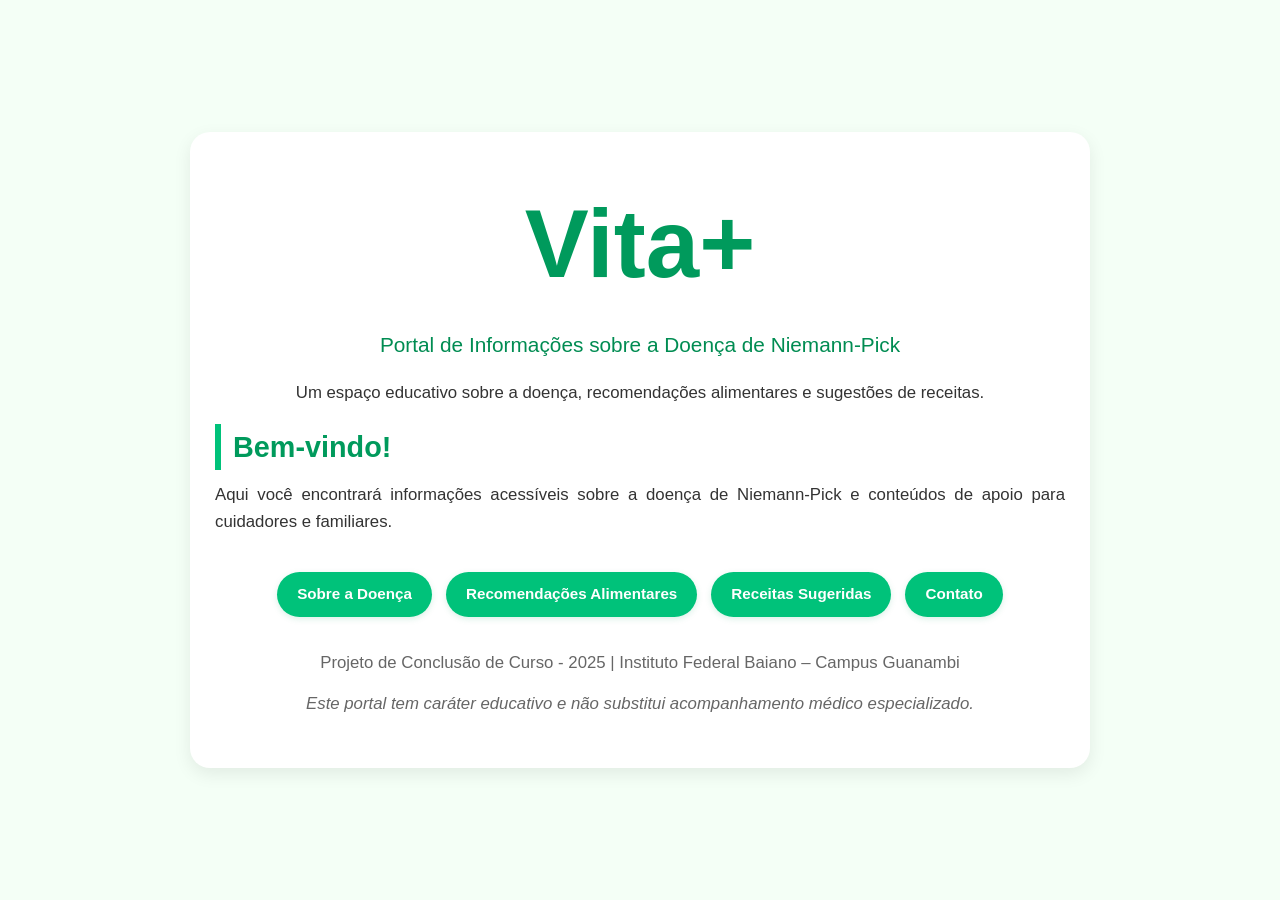
<file: templates/index.html>
<!DOCTYPE html>
<html lang="pt-BR">
<head>
    <meta charset="UTF-8">
    <meta name="viewport" content="width=device-width, initial-scale=1.0">
    <title>Vita+ | Portal Niemann-Pick</title>
    <link rel="stylesheet" href="../static/style.css">
</head>
<body>
    <div class="container">
        <header>
            <h1 class="logo">Vita+</h1>
            <h2 class="subtitle">Portal de Informações sobre a Doença de Niemann-Pick</h2>
            <p>Um espaço educativo sobre a doença, recomendações alimentares e sugestões de receitas.</p>
        </header>

        <main>
            <section class="welcome">
                <h2>Bem-vindo!</h2>
                <p>Aqui você encontrará informações acessíveis sobre a doença de Niemann-Pick e conteúdos de apoio para cuidadores e familiares.</p>
            </section>

            <nav>
                <ul>
                    <li><a href="sobre.html">Sobre a Doença</a></li>
                    <li><a href="alimentacao.html">Recomendações Alimentares</a></li>
                    <li><a href="receitas.html">Receitas Sugeridas</a></li>
                    <li><a href="contato.html">Contato</a></li>
                </ul>
            </nav>
        </main>

        <footer>
            <p>Projeto de Conclusão de Curso - 2025 | Instituto Federal Baiano – Campus Guanambi</p>
            <p><em>Este portal tem caráter educativo e não substitui acompanhamento médico especializado.</em></p>
        </footer>
    </div>
</body>
</html>
</file>
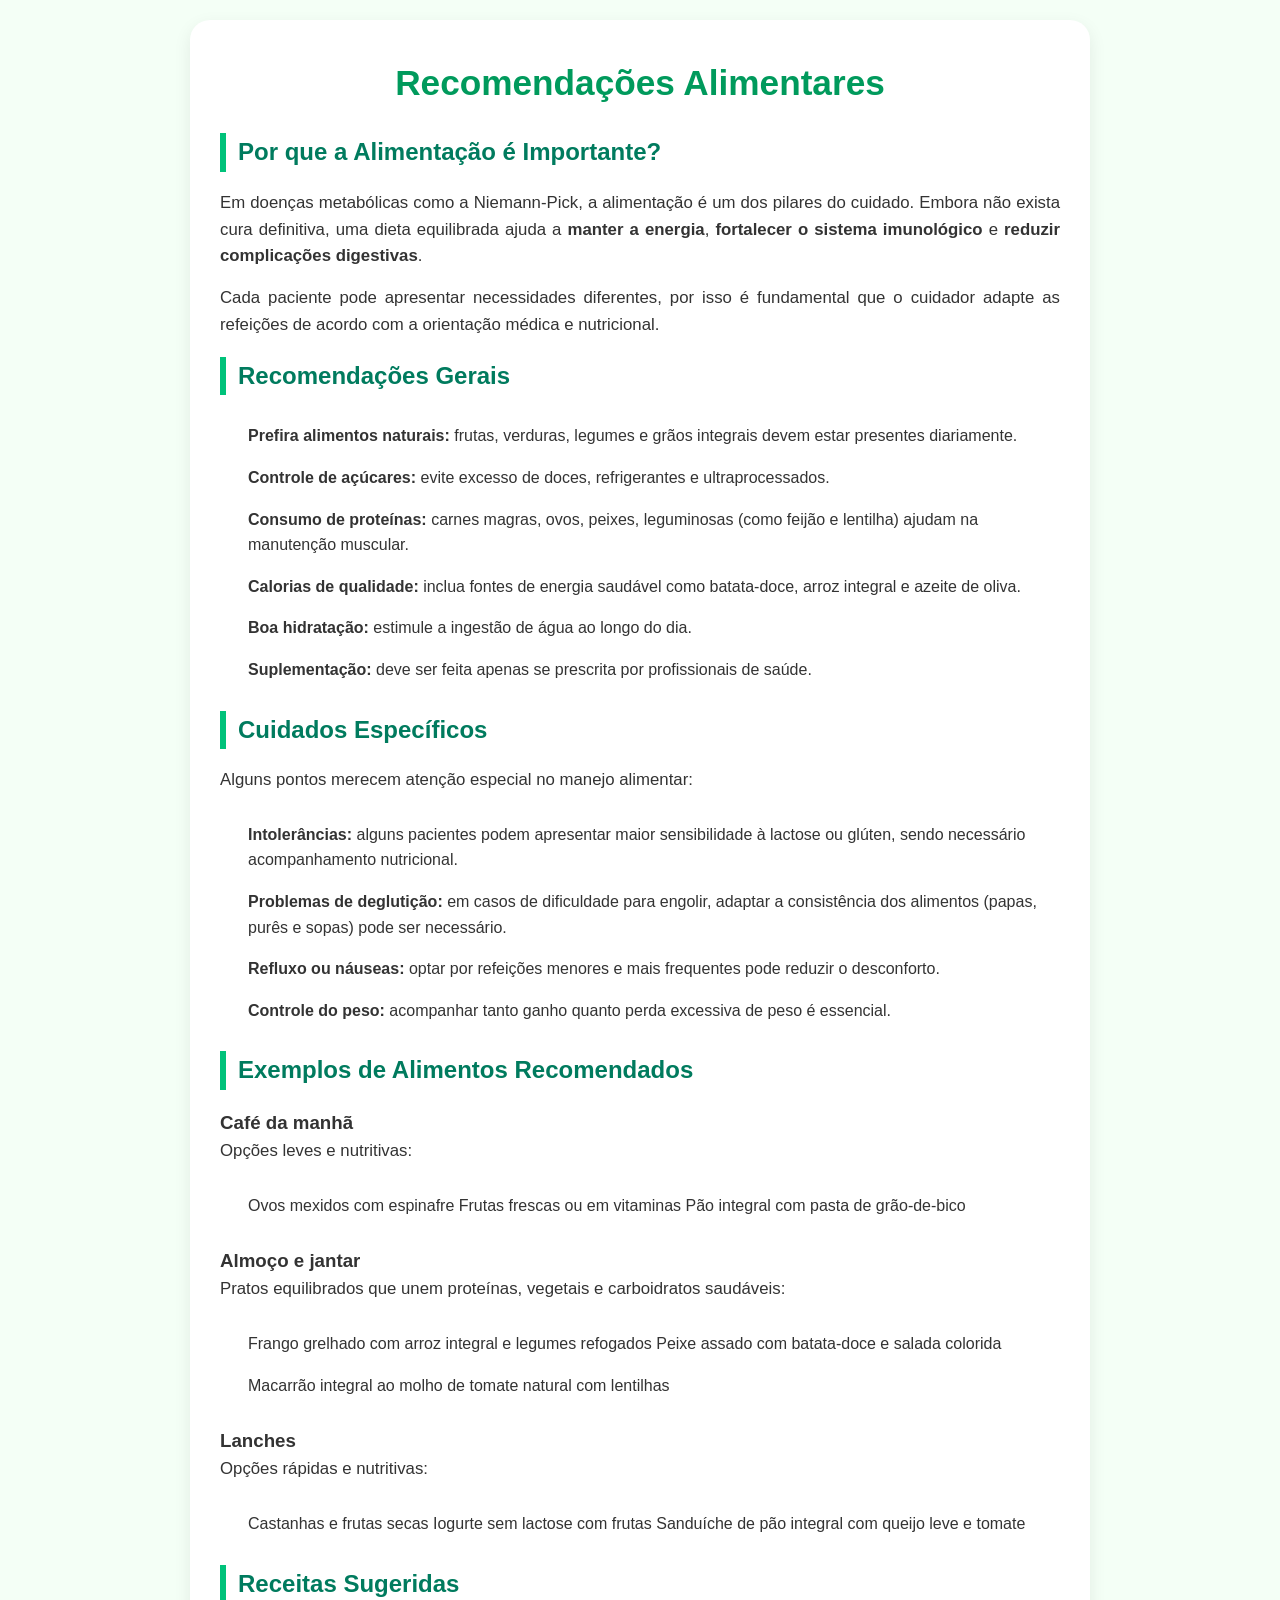
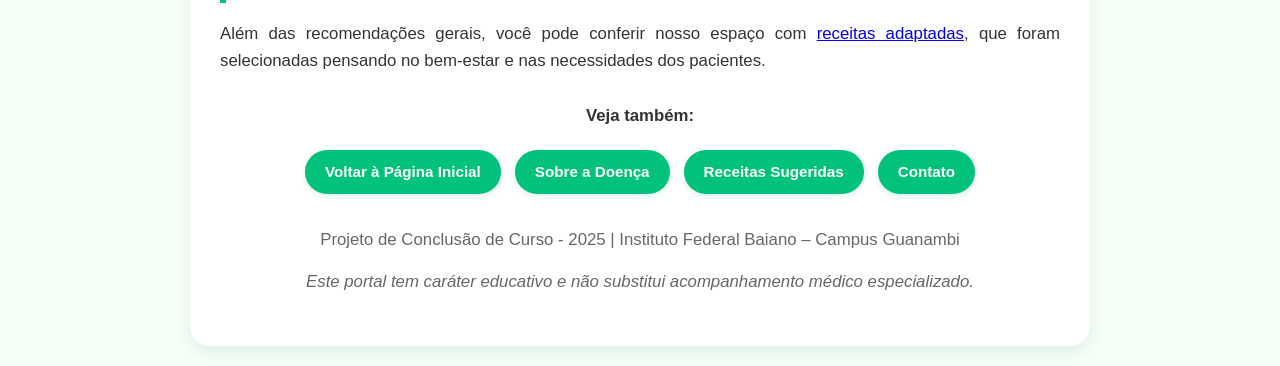
<file: templates/alimentacao.html>
<!DOCTYPE html>
<html lang="pt-BR">
<head>
    <meta charset="UTF-8">
    <meta name="viewport" content="width=device-width, initial-scale=1.0">
    <title>Recomendações Alimentares - Niemann-Pick</title>
    <link rel="stylesheet" href="../static/style.css">
</head>
<body>
    <div class="page-container">
        <header>
            <h1>Recomendações Alimentares</h1>
        </header>

        <main>
            <section>
                <h2>Por que a Alimentação é Importante?</h2>
                <p>
                    Em doenças metabólicas como a Niemann-Pick, a alimentação é um dos pilares do cuidado. 
                    Embora não exista cura definitiva, uma dieta equilibrada ajuda a <strong>manter a energia</strong>, 
                    <strong>fortalecer o sistema imunológico</strong> e <strong>reduzir complicações digestivas</strong>.
                </p>
                <p>
                    Cada paciente pode apresentar necessidades diferentes, por isso é fundamental que o cuidador adapte as refeições 
                    de acordo com a orientação médica e nutricional.
                </p>
            </section>

            <section>
                <h2>Recomendações Gerais</h2>
                <ul>
                    <li><strong>Prefira alimentos naturais:</strong> frutas, verduras, legumes e grãos integrais devem estar presentes diariamente.</li>
                    <li><strong>Controle de açúcares:</strong> evite excesso de doces, refrigerantes e ultraprocessados.</li>
                    <li><strong>Consumo de proteínas:</strong> carnes magras, ovos, peixes, leguminosas (como feijão e lentilha) ajudam na manutenção muscular.</li>
                    <li><strong>Calorias de qualidade:</strong> inclua fontes de energia saudável como batata-doce, arroz integral e azeite de oliva.</li>
                    <li><strong>Boa hidratação:</strong> estimule a ingestão de água ao longo do dia.</li>
                    <li><strong>Suplementação:</strong> deve ser feita apenas se prescrita por profissionais de saúde.</li>
                </ul>
            </section>

            <section>
                <h2>Cuidados Específicos</h2>
                <p>Alguns pontos merecem atenção especial no manejo alimentar:</p>
                <ul>
                    <li><strong>Intolerâncias:</strong> alguns pacientes podem apresentar maior sensibilidade à lactose ou glúten, sendo necessário acompanhamento nutricional.</li>
                    <li><strong>Problemas de deglutição:</strong> em casos de dificuldade para engolir, adaptar a consistência dos alimentos (papas, purês e sopas) pode ser necessário.</li>
                    <li><strong>Refluxo ou náuseas:</strong> optar por refeições menores e mais frequentes pode reduzir o desconforto.</li>
                    <li><strong>Controle do peso:</strong> acompanhar tanto ganho quanto perda excessiva de peso é essencial.</li>
                </ul>
            </section>

            <section>
                <h2>Exemplos de Alimentos Recomendados</h2>
                <article>
                    <h3>Café da manhã</h3>
                    <p>Opções leves e nutritivas:</p>
                    <ul>
                        <li>Ovos mexidos com espinafre</li>
                        <li>Frutas frescas ou em vitaminas</li>
                        <li>Pão integral com pasta de grão-de-bico</li>
                    </ul>
                </article>

                <article>
                    <h3>Almoço e jantar</h3>
                    <p>Pratos equilibrados que unem proteínas, vegetais e carboidratos saudáveis:</p>
                    <ul>
                        <li>Frango grelhado com arroz integral e legumes refogados</li>
                        <li>Peixe assado com batata-doce e salada colorida</li>
                        <li>Macarrão integral ao molho de tomate natural com lentilhas</li>
                    </ul>
                </article>

                <article>
                    <h3>Lanches</h3>
                    <p>Opções rápidas e nutritivas:</p>
                    <ul>
                        <li>Castanhas e frutas secas</li>
                        <li>Iogurte sem lactose com frutas</li>
                        <li>Sanduíche de pão integral com queijo leve e tomate</li>
                    </ul>
                </article>
            </section>

            <section>
                <h2>Receitas Sugeridas</h2>
                <p>
                    Além das recomendações gerais, você pode conferir nosso espaço com <a href="receitas.html">receitas adaptadas</a>, 
                    que foram selecionadas pensando no bem-estar e nas necessidades dos pacientes.
                </p>
            </section>

            <nav>
                <p>Veja também:</p>
                <ul>
                    <li><a href="/">Voltar à Página Inicial</a></li>
                    <li><a href="sobre.html">Sobre a Doença</a></li>
                    <li><a href="receitas.html">Receitas Sugeridas</a></li>
                    <li><a href="contato.html">Contato</a></li>
                </ul>
            </nav>
        </main>

        <footer>
            <p>Projeto de Conclusão de Curso - 2025 | Instituto Federal Baiano – Campus Guanambi</p>
            <p><em>Este portal tem caráter educativo e não substitui acompanhamento médico especializado.</em></p>
        </footer>
    </div>
</body>
</html>
</file>
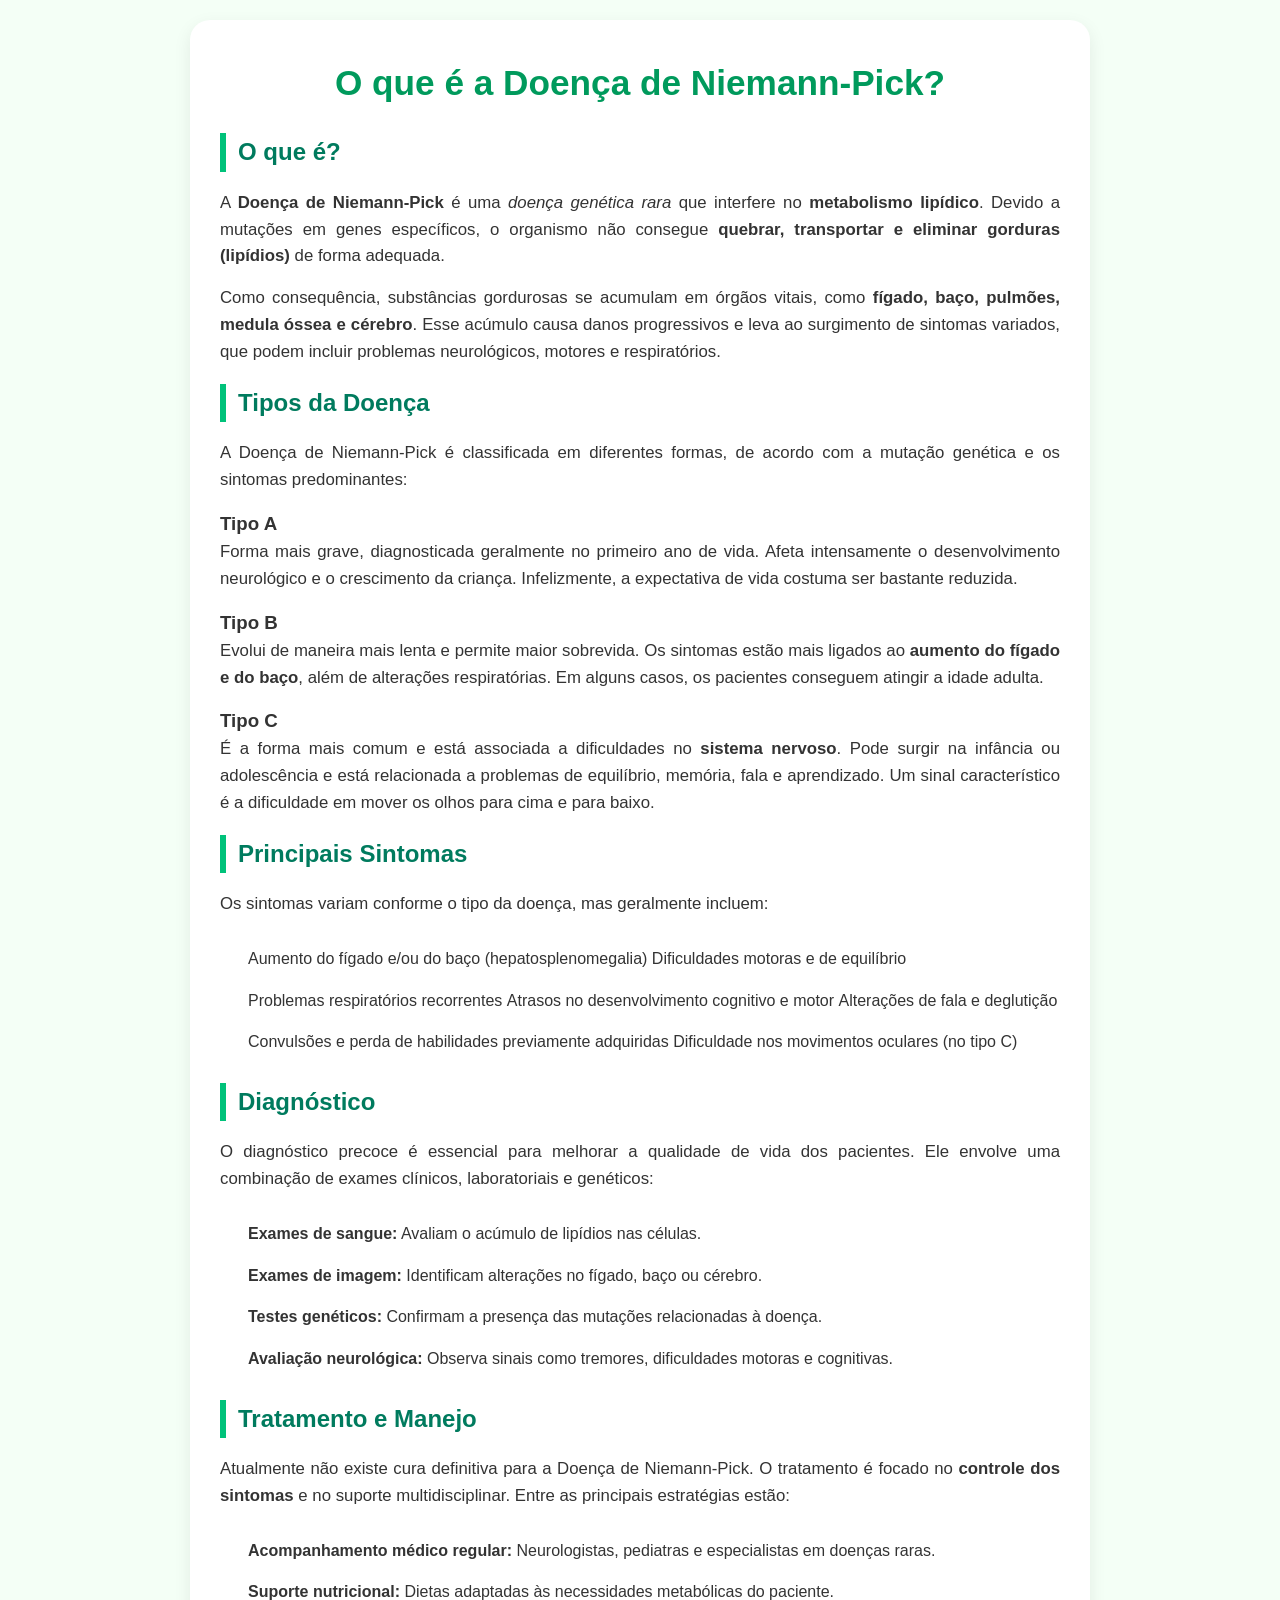
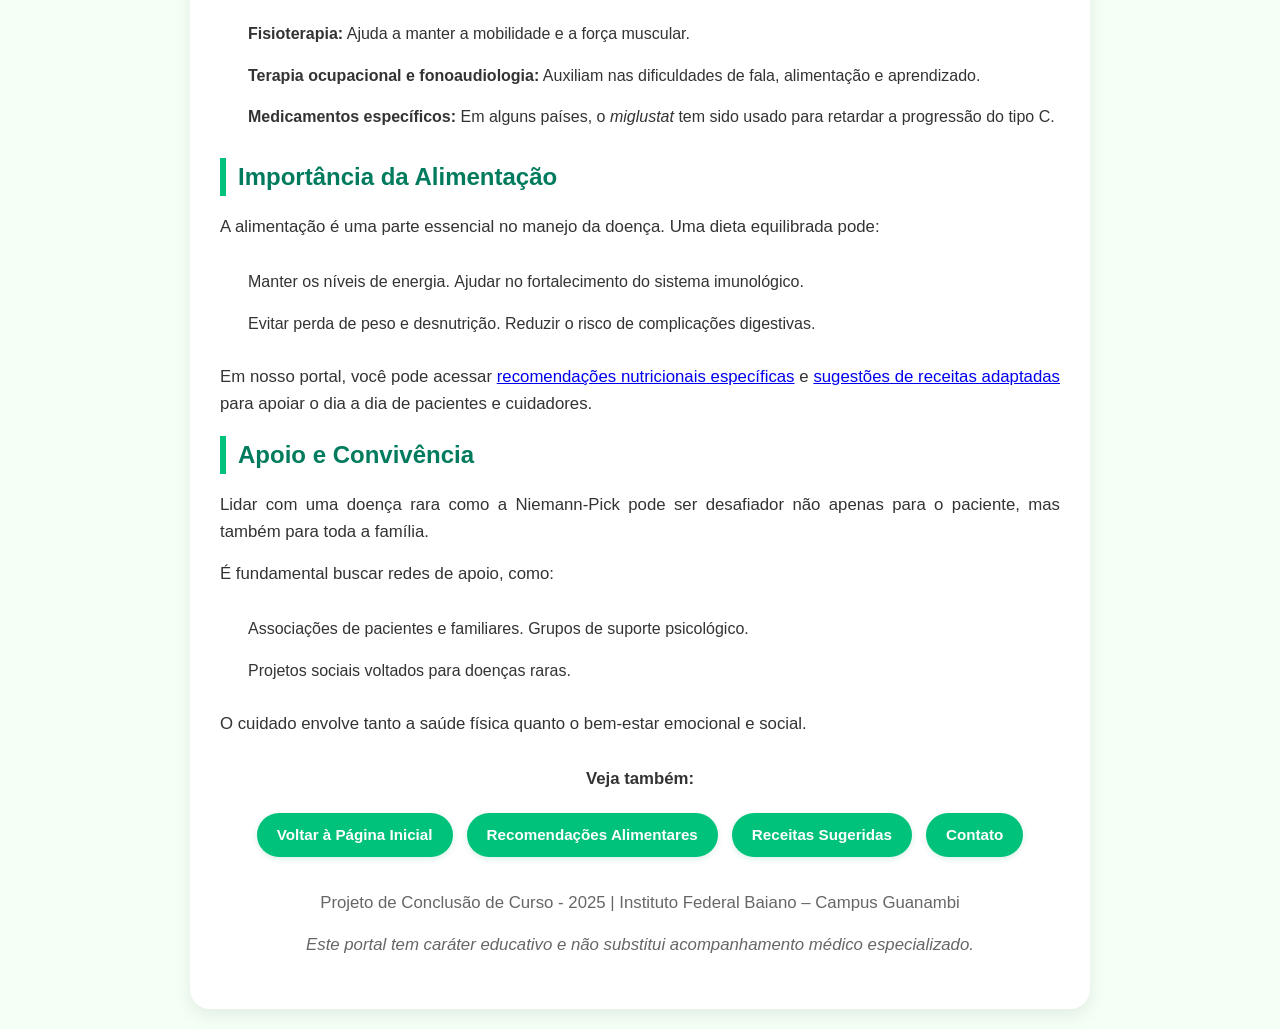
<file: templates/sobre.html>
<!DOCTYPE html>
<html lang="pt-BR">
<head>
    <meta charset="UTF-8">
    <meta name="viewport" content="width=device-width, initial-scale=1.0">
    <title>Sobre a Doença - Niemann-Pick</title>
    <link rel="stylesheet" href="../static/style.css">
</head>
<body>
    <div class="page-container">
        <header>
            <h1>O que é a Doença de Niemann-Pick?</h1>
        </header>

        <main>
            <section>
                <h2>O que é?</h2>
                <p>
                    A <strong>Doença de Niemann-Pick</strong> é uma <em>doença genética rara</em> que interfere no <strong>metabolismo lipídico</strong>. 
                    Devido a mutações em genes específicos, o organismo não consegue <strong>quebrar, transportar e eliminar gorduras (lipídios)</strong> de forma adequada.
                </p>
                <p>
                    Como consequência, substâncias gordurosas se acumulam em órgãos vitais, como <strong>fígado, baço, pulmões, medula óssea e cérebro</strong>. 
                    Esse acúmulo causa danos progressivos e leva ao surgimento de sintomas variados, que podem incluir problemas neurológicos, motores e respiratórios.
                </p>
            </section>

            <!-- Tipos -->
            <section>
                <h2>Tipos da Doença</h2>
                <p>A Doença de Niemann-Pick é classificada em diferentes formas, de acordo com a mutação genética e os sintomas predominantes:</p>
                <article>
                    <h3>Tipo A</h3>
                    <p>
                        Forma mais grave, diagnosticada geralmente no primeiro ano de vida. 
                        Afeta intensamente o desenvolvimento neurológico e o crescimento da criança. 
                        Infelizmente, a expectativa de vida costuma ser bastante reduzida.
                    </p>
                </article>
                <article>
                    <h3>Tipo B</h3>
                    <p>
                        Evolui de maneira mais lenta e permite maior sobrevida. 
                        Os sintomas estão mais ligados ao <strong>aumento do fígado e do baço</strong>, 
                        além de alterações respiratórias. Em alguns casos, os pacientes conseguem atingir a idade adulta.
                    </p>
                </article>
                <article>
                    <h3>Tipo C</h3>
                    <p>
                        É a forma mais comum e está associada a dificuldades no <strong>sistema nervoso</strong>. 
                        Pode surgir na infância ou adolescência e está relacionada a problemas de equilíbrio, memória, fala e aprendizado.
                        Um sinal característico é a dificuldade em mover os olhos para cima e para baixo.
                    </p>
                </article>
            </section>

            <!-- Sintomas -->
            <section>
                <h2>Principais Sintomas</h2>
                <p>Os sintomas variam conforme o tipo da doença, mas geralmente incluem:</p>
                <ul>
                    <li>Aumento do fígado e/ou do baço (hepatosplenomegalia)</li>
                    <li>Dificuldades motoras e de equilíbrio</li>
                    <li>Problemas respiratórios recorrentes</li>
                    <li>Atrasos no desenvolvimento cognitivo e motor</li>
                    <li>Alterações de fala e deglutição</li>
                    <li>Convulsões e perda de habilidades previamente adquiridas</li>
                    <li>Dificuldade nos movimentos oculares (no tipo C)</li>
                </ul>
            </section>

            <!-- Diagnóstico -->
            <section>
                <h2>Diagnóstico</h2>
                <p>
                    O diagnóstico precoce é essencial para melhorar a qualidade de vida dos pacientes. 
                    Ele envolve uma combinação de exames clínicos, laboratoriais e genéticos:
                </p>
                <ul>
                    <li><strong>Exames de sangue:</strong> Avaliam o acúmulo de lipídios nas células.</li>
                    <li><strong>Exames de imagem:</strong> Identificam alterações no fígado, baço ou cérebro.</li>
                    <li><strong>Testes genéticos:</strong> Confirmam a presença das mutações relacionadas à doença.</li>
                    <li><strong>Avaliação neurológica:</strong> Observa sinais como tremores, dificuldades motoras e cognitivas.</li>
                </ul>
            </section>

            <!-- Tratamento -->
            <section>
                <h2>Tratamento e Manejo</h2>
                <p>
                    Atualmente não existe cura definitiva para a Doença de Niemann-Pick. 
                    O tratamento é focado no <strong>controle dos sintomas</strong> e no suporte multidisciplinar. 
                    Entre as principais estratégias estão:
                </p>
                <ul>
                    <li><strong>Acompanhamento médico regular:</strong> Neurologistas, pediatras e especialistas em doenças raras.</li>
                    <li><strong>Suporte nutricional:</strong> Dietas adaptadas às necessidades metabólicas do paciente.</li>
                    <li><strong>Fisioterapia:</strong> Ajuda a manter a mobilidade e a força muscular.</li>
                    <li><strong>Terapia ocupacional e fonoaudiologia:</strong> Auxiliam nas dificuldades de fala, alimentação e aprendizado.</li>
                    <li><strong>Medicamentos específicos:</strong> Em alguns países, o <em>miglustat</em> tem sido usado para retardar a progressão do tipo C.</li>
                </ul>
            </section>

            <!-- Alimentação -->
            <section>
                <h2>Importância da Alimentação</h2>
                <p>
                    A alimentação é uma parte essencial no manejo da doença. 
                    Uma dieta equilibrada pode:
                </p>
                <ul>
                    <li>Manter os níveis de energia.</li>
                    <li>Ajudar no fortalecimento do sistema imunológico.</li>
                    <li>Evitar perda de peso e desnutrição.</li>
                    <li>Reduzir o risco de complicações digestivas.</li>
                </ul>
                <p>
                    Em nosso portal, você pode acessar <a href="alimentacao.html">recomendações nutricionais específicas</a> 
                    e <a href="receitas.html">sugestões de receitas adaptadas</a> para apoiar o dia a dia de pacientes e cuidadores.
                </p>
            </section>

            <!-- Apoio -->
            <section>
                <h2>Apoio e Convivência</h2>
                <p>
                    Lidar com uma doença rara como a Niemann-Pick pode ser desafiador não apenas para o paciente, 
                    mas também para toda a família. 
                </p>
                <p>
                    É fundamental buscar redes de apoio, como:
                </p>
                <ul>
                    <li>Associações de pacientes e familiares.</li>
                    <li>Grupos de suporte psicológico.</li>
                    <li>Projetos sociais voltados para doenças raras.</li>
                </ul>
                <p>
                    O cuidado envolve tanto a saúde física quanto o bem-estar emocional e social.
                </p>
            </section>

            <nav>
                <p>Veja também:</p>
                <ul>
                    <li><a href="/">Voltar à Página Inicial</a></li>
                    <li><a href="alimentacao.html">Recomendações Alimentares</a></li>
                    <li><a href="receitas.html">Receitas Sugeridas</a></li>
                    <li><a href="contato.html">Contato</a></li>
                </ul>
            </nav>
        </main>

        <footer>
            <p>Projeto de Conclusão de Curso - 2025 | Instituto Federal Baiano – Campus Guanambi</p>
            <p><em>Este portal tem caráter educativo e não substitui acompanhamento médico especializado.</em></p>
        </footer>
    </div>
</body>
</html>
</file>
<file: static/style.css>
/* Reset básico */
* {
    margin: 0;
    padding: 0;
    box-sizing: border-box;
    font-family: 'Segoe UI', Tahoma, Geneva, Verdana, sans-serif;
}

/* Fundo geral */
body {
    background-color: #f4fff6;
    color: #333;
    line-height: 1.6;

    display: flex;
    justify-content: center;
    align-items: center;
    min-height: 100vh; /* centraliza verticalmente */
    padding: 20px;
}

/* Container central */
.container {
    max-width: 900px;
    width: 100%;
    background: #ffffff;
    padding: 35px 25px;
    border-radius: 20px; /* mais arredondado */
    box-shadow: 0 6px 18px rgba(0, 0, 0, 0.08);
    text-align: center;
}

/* Logo principal */
.logo {
    font-size: 6rem;
    font-weight: bold;
    color: #009a5c;
    margin-bottom: 8px;
}

/* Subtítulo */
.subtitle {
    font-size: 1.3rem;
    font-weight: 500;
    color: #008c52;
    margin-bottom: 18px;
}

/* Textos */
p {
    margin-bottom: 15px;
    font-size: 1.05rem;
}

/* Seção de boas-vindas */
.welcome h2 {
    font-size: 1.8rem;
    color: #009a5c;
    margin-bottom: 12px;
}

/* Links de navegação */
ul {
    list-style: none;
    margin-top: 20px;
    padding-left: 0;
}

ul li {
    display: inline-block;
    margin: 8px;
}

ul li a {
    text-decoration: none;
    display: inline-block;
    padding: 12px 22px;
    background-color: #00c27a;
    color: #fff;
    border-radius: 30px;
    font-size: 1rem;
    font-weight: bold;
    transition: all 0.3s ease;
    box-shadow: 0 2px 6px rgba(0, 154, 92, 0.2);
}

ul li a:hover {
    background-color: #009a5c;
    transform: scale(1.07);
    box-shadow: 0 4px 10px rgba(0, 154, 92, 0.25);
}

/* Rodapé */
footer {
    margin-top: 25px;
    text-align: center;
    font-size: 0.9rem;
    color: #666;
}


/* ===== ESTILO PARA PÁGINAS INTERNAS ===== */

/* Container das páginas internas */
.page-container {
    max-width: 900px;
    width: 100%;
    background: #ffffff;
    padding: 35px 30px;
    border-radius: 20px;
    box-shadow: 0 6px 18px rgba(0, 0, 0, 0.08);
}

/* Cabeçalho interno */
header h1 {
    font-size: 2.2rem;
    color: #009a5c;
    text-align: center;
    margin-bottom: 22px;
}

/* Subtítulos */
main h2 {
    font-size: 1.5rem;
    margin: 18px 0;
    color: #007b5e;
    border-left: 6px solid #00c27a;
    padding-left: 12px;
    text-align: left;
}

/* Parágrafos */
main p {
    font-size: 1.05rem;
    margin-bottom: 15px;
    text-align: justify;
}

/* Listas de recomendações */
main ul {
    list-style: disc;
    padding-left: 28px;
    margin-bottom: 20px;
    text-align: left;
}

main ul li {
    margin: 8px 0;
    font-size: 1rem;
}

/* Navegação interna */
nav {
    margin-top: 28px;
    text-align: center;
}

nav p {
    font-weight: bold;
    margin-bottom: 12px;
    text-align: center;
}

nav ul {
    display: flex;
    justify-content: center;
    gap: 14px;
    list-style: none;
    padding: 0;
    margin: 0;
}

nav ul li {
    display: inline-block;
}

nav ul li a {
    text-decoration: none;
    padding: 10px 20px;
    background-color: #00c27a;
    color: #fff;
    border-radius: 25px;
    transition: all 0.3s ease;
    font-size: 0.95rem;
    font-weight: bold;
    box-shadow: 0 2px 6px rgba(0, 154, 92, 0.15);
}

nav ul li a:hover {
    background-color: #009a5c;
    transform: scale(1.07);
    box-shadow: 0 4px 10px rgba(0, 154, 92, 0.25);
}

/* Rodapé interno */
footer {
    margin-top: 25px;
    text-align: center;
    font-size: 0.9rem;
    color: #666;
}

/* ================= NOVOS ESTILOS ================= */

/* Formulário de filtros */
.filtros-form {
    display: flex;
    flex-wrap: wrap;
    gap: 15px;
    margin-bottom: 25px;
    justify-content: center;
    align-items: flex-end;
}

.form-group {
    display: flex;
    flex-direction: column;
    min-width: 180px;
}

.form-group label {
    font-weight: 600;
    margin-bottom: 6px;
    color: #009a5c;
}

.form-group select {
    padding: 8px 12px;
    border-radius: 10px;
    border: 1px solid #ccc;
    font-size: 1rem;
    transition: border 0.2s;
}

.form-group select:focus {
    border: 1px solid #00c27a;
    outline: none;
}

/* Botão filtrar */
.btn-filtrar {
    padding: 10px 20px;
    background-color: #00c27a;
    color: #fff;
    border: none;
    border-radius: 25px;
    font-size: 1rem;
    font-weight: bold;
    cursor: pointer;
    transition: all 0.3s ease;
    box-shadow: 0 2px 6px rgba(0, 154, 92, 0.2);
}

.btn-filtrar:hover {
    background-color: #009a5c;
    transform: scale(1.07);
    box-shadow: 0 4px 10px rgba(0, 154, 92, 0.25);
}

/* Grid de receitas */
.receitas-grid {
    display: grid;
    grid-template-columns: repeat(auto-fit, minmax(240px, 1fr));
    gap: 22px;
    margin-top: 28px;
}

/* Card de receita */
.receita-card {
    background: #f9fdfb;
    border: 1px solid #e0f2ea;
    border-radius: 16px;
    padding: 20px;
    text-align: left;
    transition: all 0.3s ease;
    box-shadow: 0 3px 10px rgba(0, 0, 0, 0.06);
}

.receita-card:hover {
    transform: translateY(-5px);
    box-shadow: 0 6px 16px rgba(0, 0, 0, 0.1);
}

.receita-card h3 {
    font-size: 1.25rem;
    color: #009a5c;
    margin-bottom: 10px;
}

.receita-card p {
    font-size: 0.95rem;
    margin-bottom: 10px;
    color: #444;
}

/* Ingredientes e modo de preparo - listas */
.receita-card ul,
.receita-card ol {
    margin: 10px 0 14px 20px;
    padding-left: 15px;
}

.receita-card ul li,
.receita-card ol li {
    margin-bottom: 6px;
    font-size: 0.95rem;
    line-height: 1.4;
    color: #333;
}

/* Títulos dentro do card */
.receita-card strong {
    color: #007b5e;
    display: inline-block;
    margin-bottom: 6px;
}

/* ================= FORMULÁRIO DE CONTATO ================= */

.contato-form {
    display: flex;
    flex-direction: column;
    gap: 18px;
    margin-top: 20px;
}

.contato-form .form-group {
    display: flex;
    flex-direction: column;
    align-items: flex-start;
    width: 100%;
}

.contato-form label {
    font-weight: 600;
    margin-bottom: 6px;
    color: #009a5c;
}

.contato-form input,
.contato-form textarea {
    width: 100%;
    padding: 10px 14px;
    border-radius: 10px;
    border: 1px solid #ccc;
    font-size: 1rem;
    transition: border 0.2s, box-shadow 0.2s;
    resize: vertical;
}

.contato-form input:focus,
.contato-form textarea:focus {
    border: 1px solid #00c27a;
    box-shadow: 0 0 6px rgba(0, 154, 92, 0.2);
    outline: none;
}

.btn-enviar {
    align-self: center;
    padding: 12px 28px;
    background-color: #00c27a;
    color: #fff;
    border: none;
    border-radius: 25px;
    font-size: 1rem;
    font-weight: bold;
    cursor: pointer;
    transition: all 0.3s ease;
    box-shadow: 0 2px 6px rgba(0, 154, 92, 0.2);
}

.btn-enviar:hover {
    background-color: #009a5c;
    transform: scale(1.07);
    box-shadow: 0 4px 10px rgba(0, 154, 92, 0.25);
}

/* ================== ESTILO EQUIPE ================== */
.equipe {
    display: grid;
    grid-template-columns: repeat(auto-fit, minmax(250px, 1fr));
    gap: 25px;
    margin-top: 20px;
}

.membro {
    background: #f9fdfb;
    border: 3px solid #e0f2ea;
    border-radius: 16px;
    padding: 20px;
    text-align: center;
    transition: all 0.3s ease;
    box-shadow: 0 3px 10px rgba(0, 0, 0, 0.06);
}

.membro:hover {
    transform: translateY(-5px);
    box-shadow: 0 6px 16px rgba(0, 0, 0, 0.12);
}

.membro img{
    width:120px;
    height:120px;
    border-radius:50%;
    object-fit:cover;
    border:3px solid #00c27a;
    margin-bottom:1px;
}


.membro h3 {
    font-size: 1.2rem;
    color: #009a5c;
    margin-bottom: 8px;
}

.membro p {
    font-size: 0.95rem;
    color: #444;
    margin-bottom: 12px;
}

/* === Links da equipe como botões === */
.membro .links {
    display: flex;
    justify-content: center;
    gap: 30px;
    flex-wrap: wrap;
    margin-top: 12px;
}

/* Botões padrão da equipe */
.membro .links a {
    text-decoration: none;
    padding: 10px 18px;
    border-radius: 25px;
    font-size: 0.95rem;
    font-weight: bold;
    transition: all 0.3s ease;
    display: inline-block;
    min-width: 110px;
    text-align: center;
    color: #fff;
    box-shadow: 0 2px 6px rgba(0, 0, 0, 0.2);
}



/* Responsividade */
@media (max-width: 768px) {
    .container,
    .page-container {
        padding: 20px;
    }

    .logo {
        font-size: 2.2rem;
    }

    .subtitle {
        font-size: 1.1rem;
    }

    ul li {
        display: block;
        margin: 10px 0;
    }

    ul li a {
        width: 100%;
        padding: 12px;
        border-radius: 15px;
    }

    .filtros-form {
        flex-direction: column;
        align-items: stretch;
    }

    .form-group {
        width: 100%;
    }

    .btn-filtrar {
        width: 100%;
    }

    .contato-form {
        gap: 14px;
    }

    .btn-enviar {
        width: 100%;
    }

    .receitas-grid {
        grid-template-columns: repeat(auto-fit, minmax(200px, 1fr));
    }
}

/* Responsividade extra para telas muito pequenas (celulares menores que 500px) */
@media (max-width: 500px) {
    nav ul {
        flex-direction: column;
        gap: 10px;
    }

    nav ul li a {
        width: 100%;
        text-align: center;
    }
}
</file>
